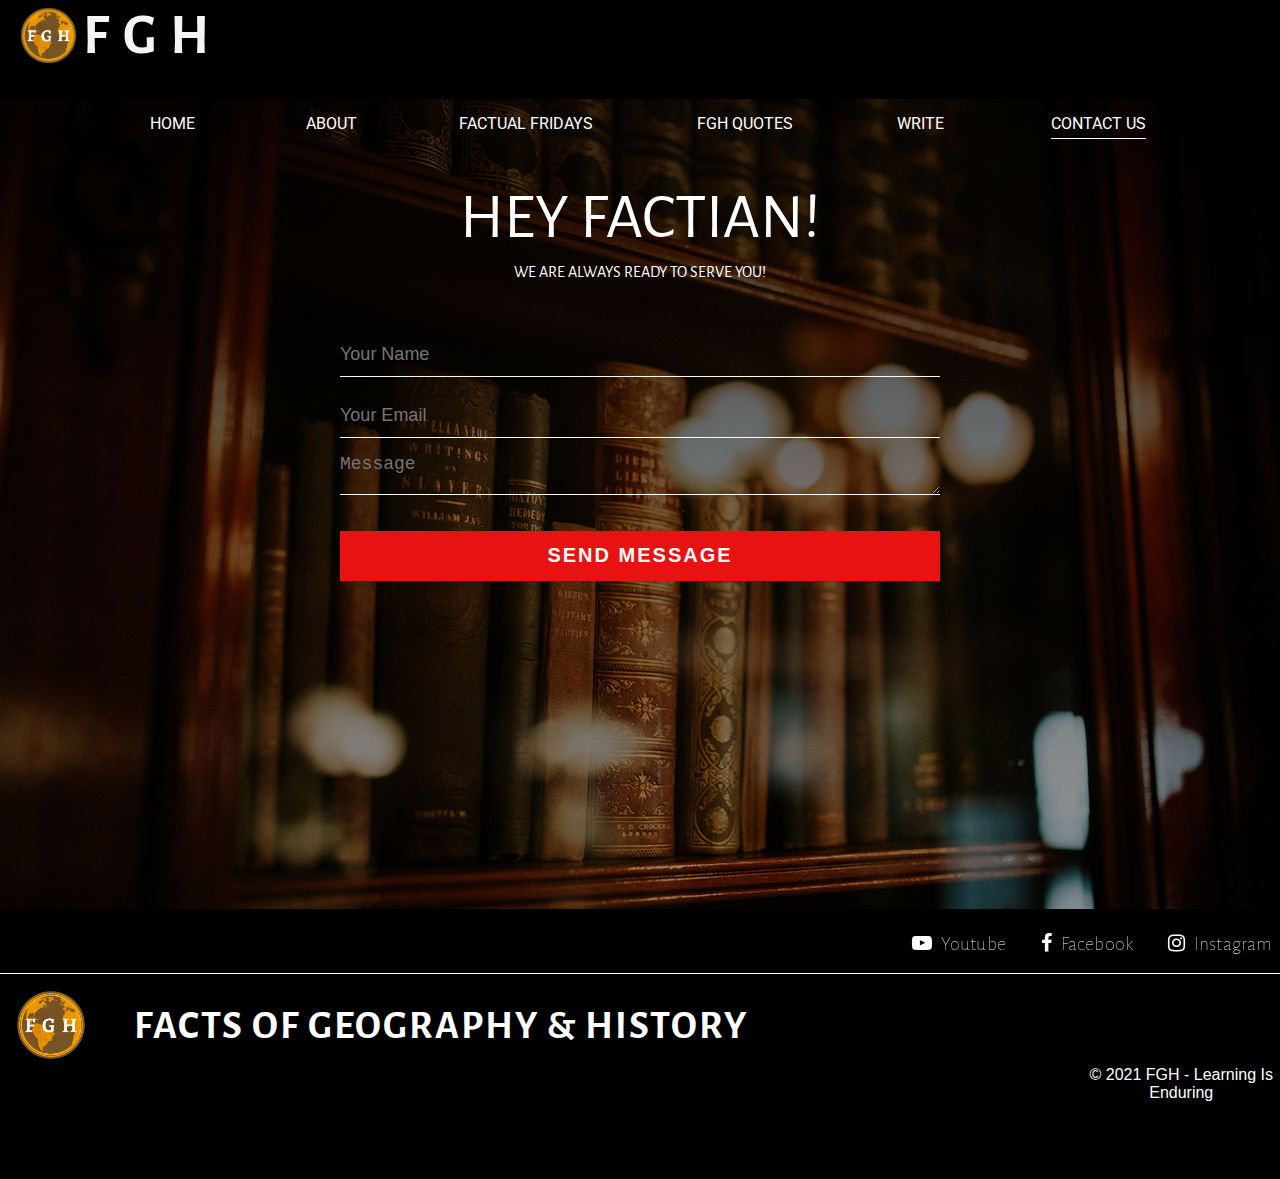
<file: ICT Project/FGH_contact/contact.html>
<html>
    <head>
        <title>FGH-Contact</title>
        <link rel="stylesheet" type="text/css" href="contact.css">
        <link rel="shortcut icon" type="image/jpg" href="../FGH_home/FGH1.png">

        <link rel="preconnect" href="https://fonts.gstatic.com">
        <link href="https://fonts.googleapis.com/css2?family=Alegreya+Sans:wght@500&display=swap" rel="stylesheet">
        <link rel="preconnect" href="https://fonts.gstatic.com">
        <link href="https://fonts.googleapis.com/css2?family=Kanit:ital,wght@1,600&display=swap" rel="stylesheet">  
        <link rel="stylesheet" href="https://cdnjs.cloudflare.com/ajax/libs/font-awesome/4.7.0/css/font-awesome.min.css">
        <link rel="preconnect" href="https://fonts.gstatic.com">
        <link href="https://fonts.googleapis.com/css2?family=Alegreya+Sans:wght@500&display=swap" rel="stylesheet">
        <link rel="preconnect" href="https://fonts.gstatic.com">
        <link rel="preconnect" href="https://fonts.gstatic.com">
        <link href="https://fonts.googleapis.com/css2?family=Alegreya+Sans:wght@500&display=swap" rel="stylesheet">
        <link href="https://fonts.googleapis.com/css2?family=Alegreya+Sans:wght@500&family=Alegreya:wght@700&display=swap" rel="stylesheet">
        <link rel="preconnect" href="https://fonts.gstatic.com">
        <link href="https://fonts.googleapis.com/css2?family=Roboto:wght@700&display=swap" rel="stylesheet">
        <link rel="preconnect" href="https://fonts.gstatic.com">
        <link href="https://fonts.googleapis.com/css2?family=Roboto:wght@400;700&display=swap" rel="stylesheet">
        <link rel="preconnect" href="https://fonts.gstatic.com">
        <link href="https://fonts.googleapis.com/css2?family=Titillium+Web:wght@200&display=swap" rel="stylesheet">
        <link rel="preconnect" href="https://fonts.gstatic.com">
        <link href="https://fonts.googleapis.com/css2?family=Alegreya:wght@500&display=swap" rel="stylesheet">
        <link rel="preconnect" href="https://fonts.gstatic.com">
        <link href="https://fonts.googleapis.com/css2?family=Alegreya+Sans:wght@300&display=swap" rel="stylesheet">
        <link rel="preconnect" href="https://fonts.gstatic.com">
        <link href="https://fonts.googleapis.com/css2?family=Merriweather:wght@700&display=swap" rel="stylesheet">
    </head>
    <body>
        <div id="Header">
                   
            <a href="https://www.youtube.com/c/FactsofGeographyHistoryFGH/featured" target="_blank"><img id="FGHlogo" src="../FGH_home/FGH1.png" alt="FGH Logo" ></a>
            <a href="https://www.youtube.com/c/FactsofGeographyHistoryFGH/featured" target="_blank"><h4>F G H</h4></a>
        </div>

        <!-- <hr> -->
            
        <div class="container">
        <div class="navbar">
             <ul>
                 <li><a href="../FGH_home/index.html">HOME </a></li>
                 <li><a href="../FGH_home/index.html">ABOUT </a></li>
                 <li><a href="../FGH_FactualFridays/factual_fridays.html">FACTUAL FRIDAYS </a></li>
                 <li><a href="../FGH_FGHQuotes/FGH_Quotes.html">FGH QUOTES </a></li>
                 <li><a href="../FGH_write/sign in.html">WRITE </a></li>
                 <li><a href="#" class="active">CONTACT US </a></li>
             </ul>
        </div>
        <div class="contact-title">
            <div id="greet1">Hey factian!</div>
            <div id="greet2">We are always ready to serve you!</div>
        </div>
        <div class="contact-form">
            <form id="contact-form" method="post" action="">
                <input name="name" type="text" class="form-control" placeholder="Your Name"><br>
                <input name="email" type="email" class="form-control" placeholder="Your Email"><br>
                <textarea name="message" class="form-control" placeholder="Message" ></textarea><br>
                <input type="submit" class="form-control submit" value="SEND MESSAGE">
            </form>
        </div>
        </div>
        <footer class="footer">
            <div class="foot-one">
                <ul>
                    <li><a href="https://www.youtube.com/channel/UCeFoKI8mLaPmCEdBljabemA" target="_blank"><i class="fa fa-youtube-play" aria-hidden="true"></i>&nbsp; Youtube</a></li>
                    <li><a href="https://www.facebook.com/factsofgh/" target="_blank"><i class="fa fa-facebook"></i>&nbsp; Facebook</a></li>
                    <li id="instalink"><a href="https://instagram.com/factsofgh?igshid=a94hdhnyg2wy" target="_blank"><i class="fa fa-instagram"></i>&nbsp; Instagram</a></li>
                </ul>
            </div>
            <div class="foot-two">
                <ul>
                    <li class="logo"><a href="https://www.youtube.com/channel/UCeFoKI8mLaPmCEdBljabemA"><img src="../FGH_home/FGH1.png" alt=""></a></li>
                    <li class="facts"><h4>FACTS OF GEOGRAPHY & HISTORY</h4></li>
                    <li class="copyright">&copy 2021 <span> FGH </span>- Learning Is Enduring</li>
                
                </ul>
            </div>
        </footer>
    </body>
</html>
</file>
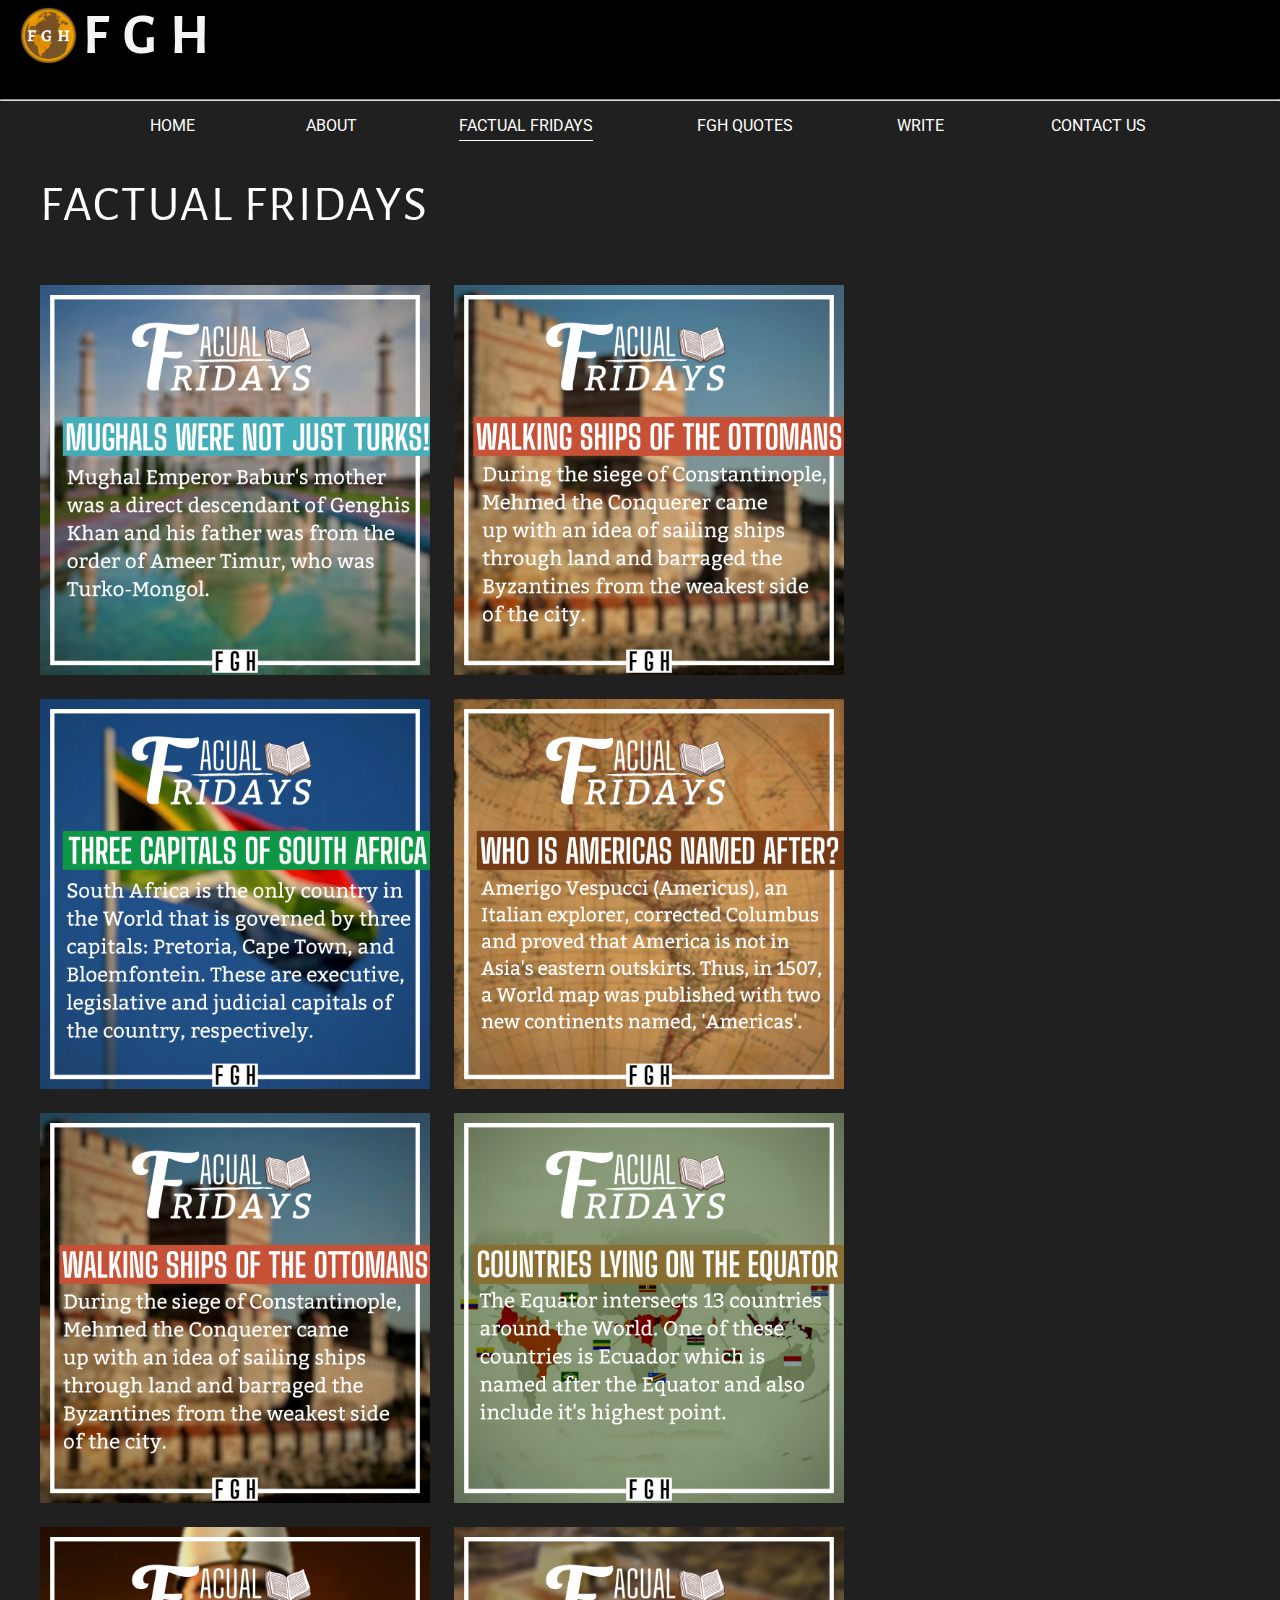
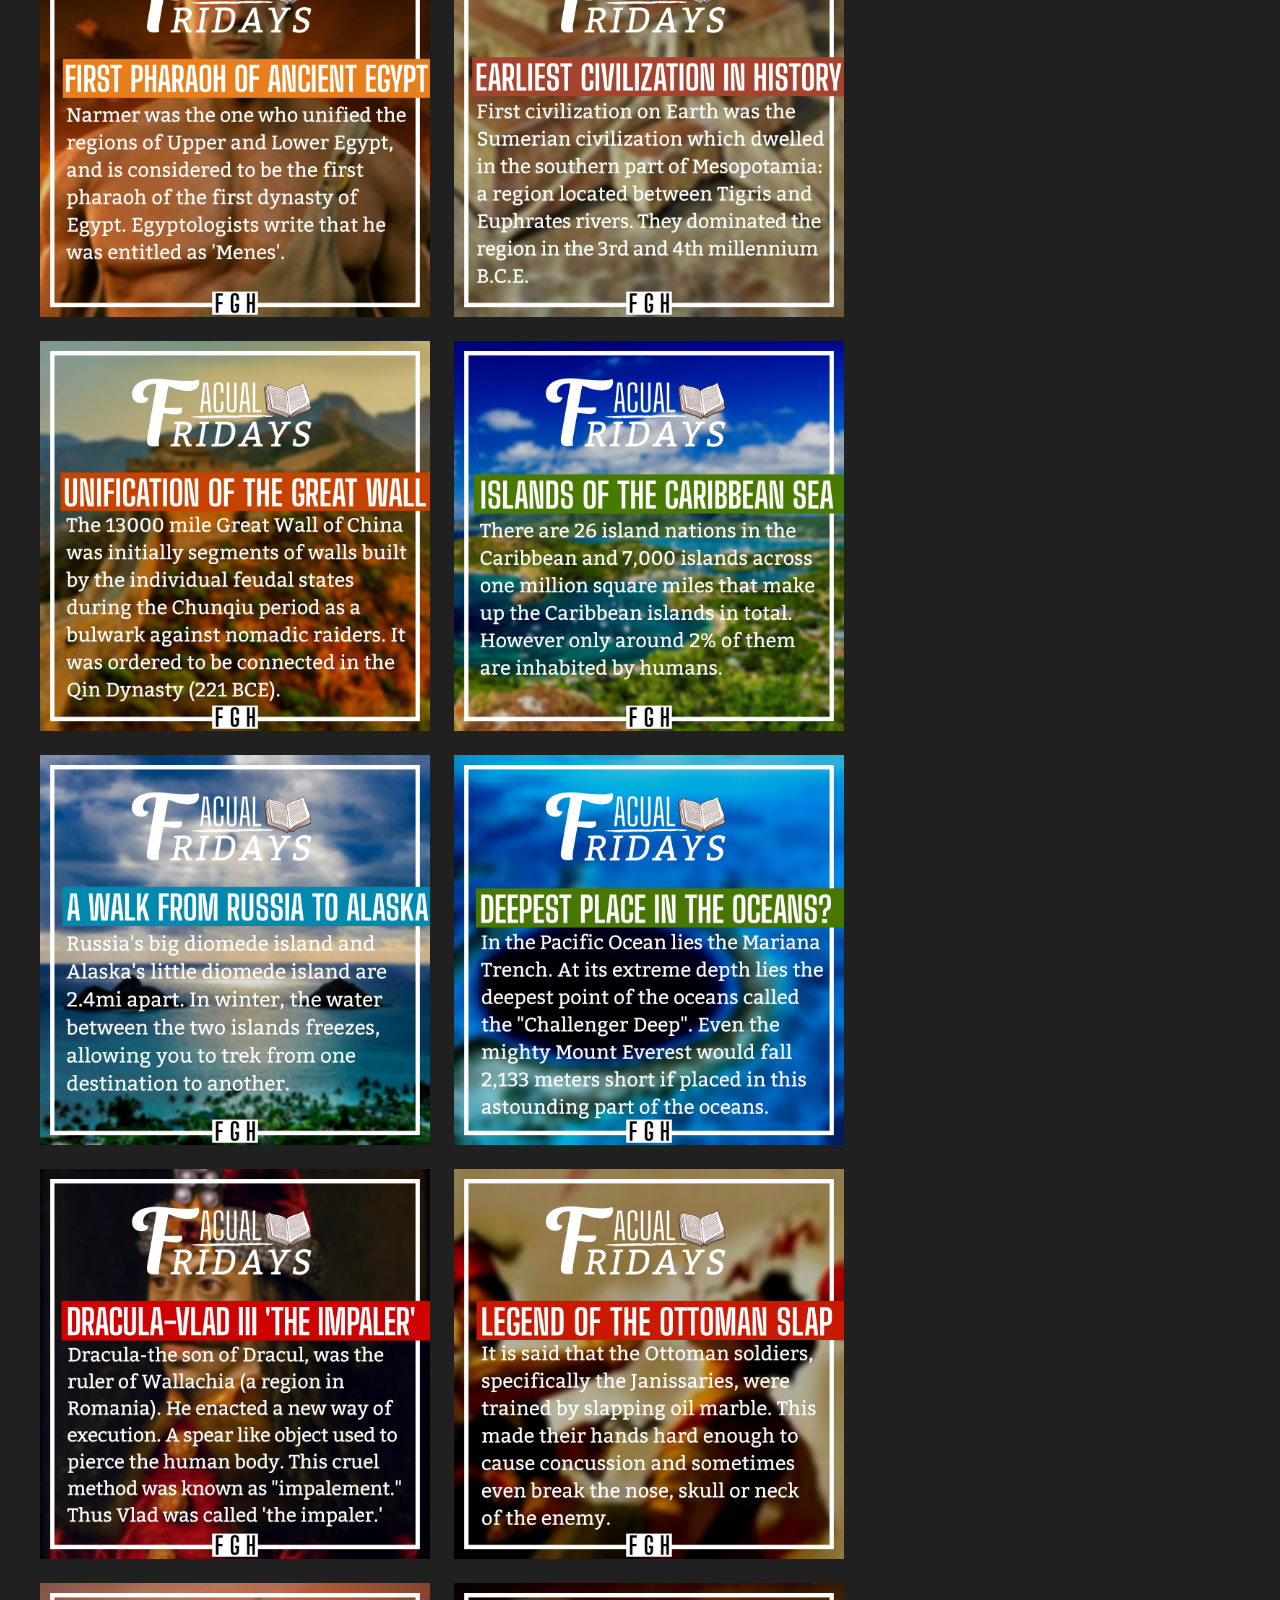
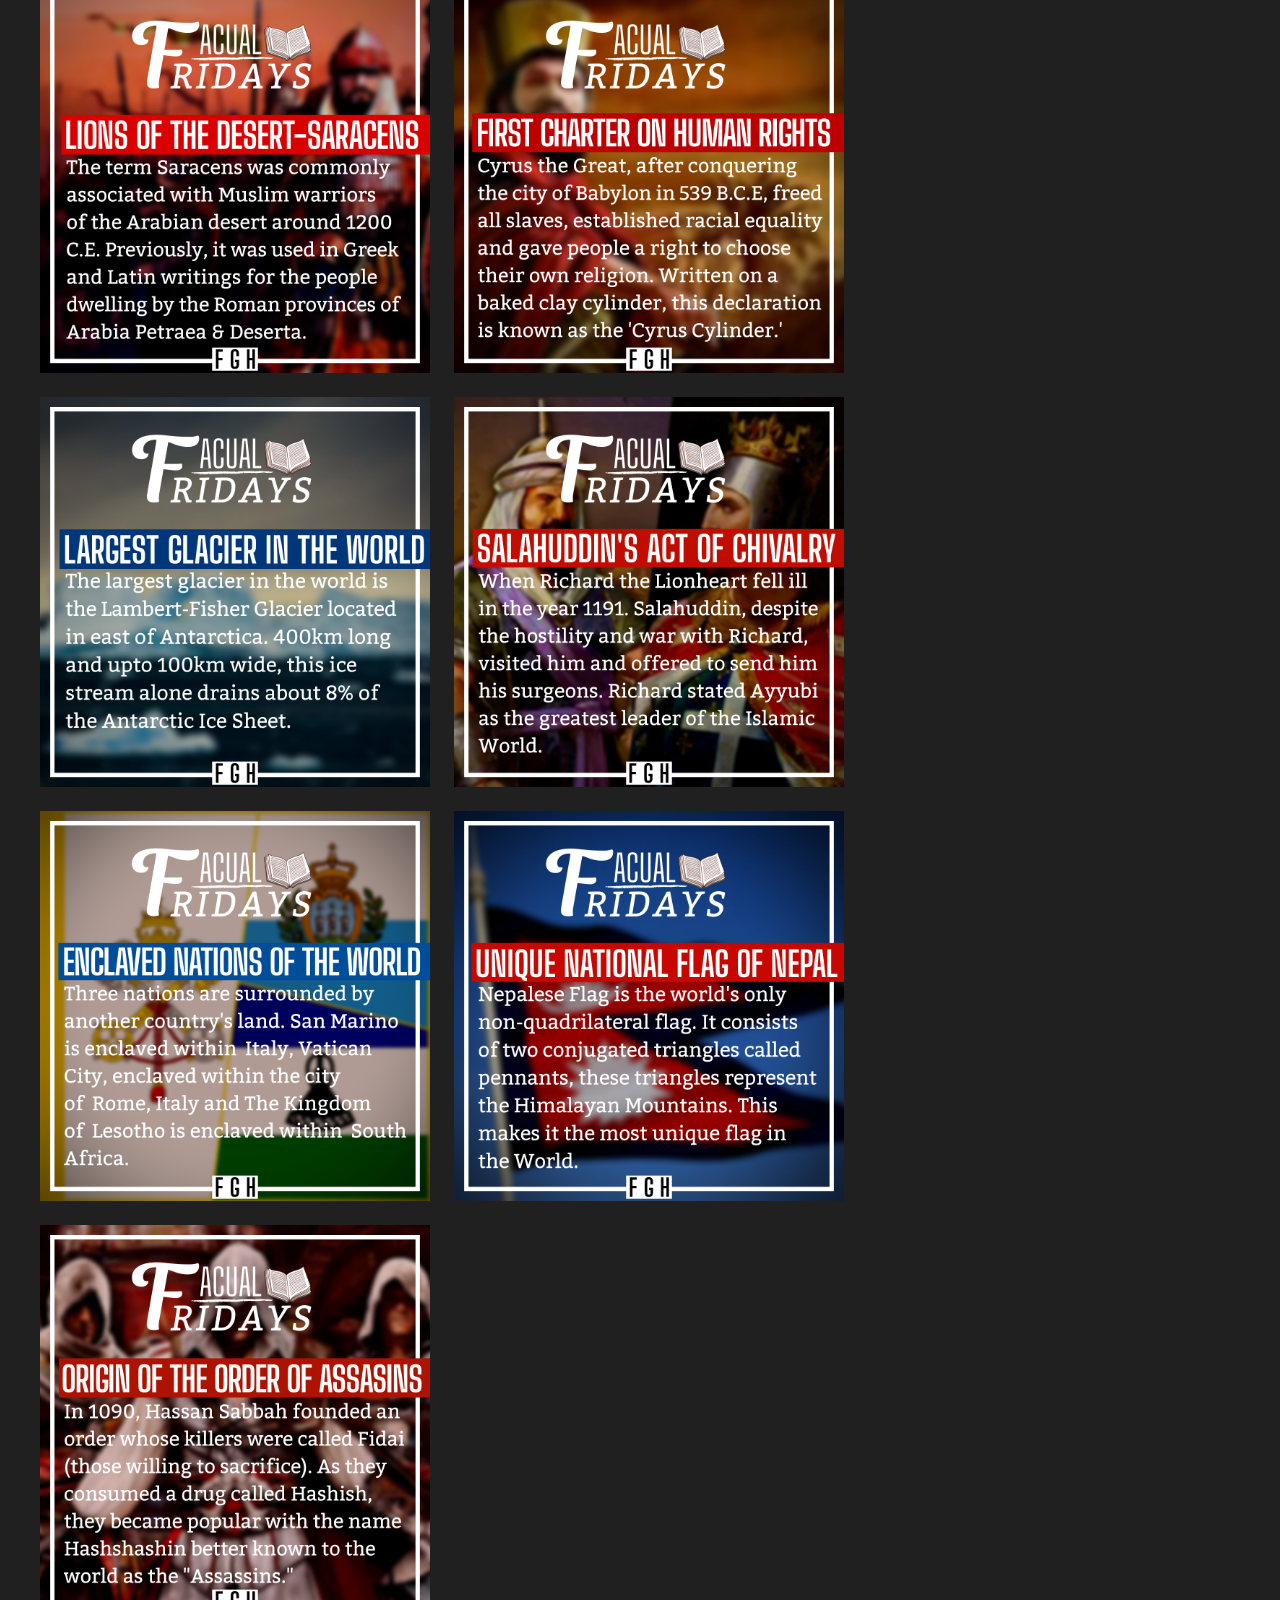
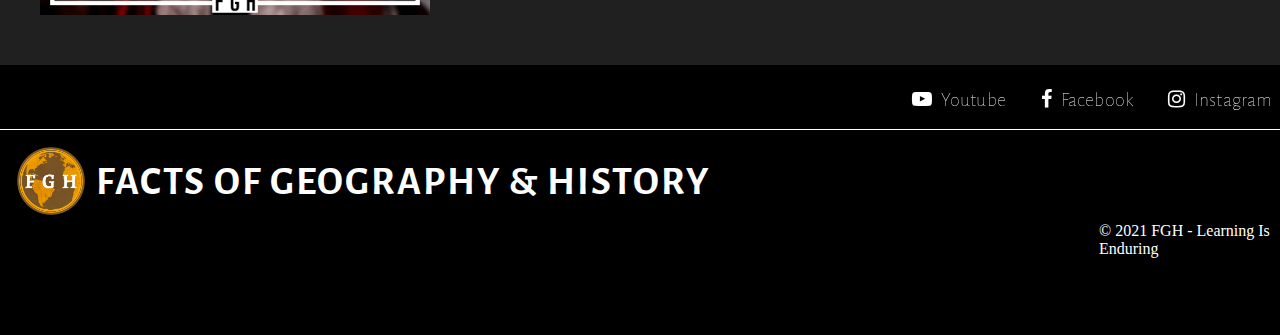
<file: ICT Project/FGH_FactualFridays/factual_fridays.html>
<html>
    <head>
        <title>FGH - Factual Fridays</title>
        <link rel="shortcut icon" type="image/jpg" href="./FGH1.png">
        <link rel="stylesheet" href="factual_fridays.css">

        <link rel="preconnect" href="https://fonts.gstatic.com">
        <link href="https://fonts.googleapis.com/css2?family=Alegreya+Sans:wght@500&display=swap" rel="stylesheet">
        <link rel="preconnect" href="https://fonts.gstatic.com">
        <link href="https://fonts.googleapis.com/css2?family=Kanit:ital,wght@1,600&display=swap" rel="stylesheet">  
        <link rel="stylesheet" href="https://cdnjs.cloudflare.com/ajax/libs/font-awesome/4.7.0/css/font-awesome.min.css">
        <link rel="preconnect" href="https://fonts.gstatic.com">
        <link href="https://fonts.googleapis.com/css2?family=Alegreya+Sans:wght@500&display=swap" rel="stylesheet">
        <link rel="preconnect" href="https://fonts.gstatic.com">
        <link rel="preconnect" href="https://fonts.gstatic.com">
        <link href="https://fonts.googleapis.com/css2?family=Alegreya+Sans:wght@500&display=swap" rel="stylesheet">
        <link href="https://fonts.googleapis.com/css2?family=Alegreya+Sans:wght@500&family=Alegreya:wght@700&display=swap" rel="stylesheet">
        <link rel="preconnect" href="https://fonts.gstatic.com">
        <link href="https://fonts.googleapis.com/css2?family=Roboto:wght@700&display=swap" rel="stylesheet">
        <link rel="preconnect" href="https://fonts.gstatic.com">
        <link href="https://fonts.googleapis.com/css2?family=Roboto:wght@400;700&display=swap" rel="stylesheet">
        <link rel="preconnect" href="https://fonts.gstatic.com">
        <link href="https://fonts.googleapis.com/css2?family=Titillium+Web:wght@200&display=swap" rel="stylesheet">
        <link rel="preconnect" href="https://fonts.gstatic.com">
        <link href="https://fonts.googleapis.com/css2?family=Alegreya:wght@500&display=swap" rel="stylesheet">
        <link rel="preconnect" href="https://fonts.gstatic.com">
        <link href="https://fonts.googleapis.com/css2?family=Alegreya+Sans:wght@300&display=swap" rel="stylesheet">
        <link rel="preconnect" href="https://fonts.gstatic.com">
        <link href="https://fonts.googleapis.com/css2?family=Merriweather:wght@700&display=swap" rel="stylesheet">
</head>
<body>
    <div id="Header">
                   
        <a href="https://www.youtube.com/c/FactsofGeographyHistoryFGH/featured" target="_blank"><img id="FGHlogo" src="FGH1.png" alt="FGH Logo" ></a>
        <a href="https://www.youtube.com/c/FactsofGeographyHistoryFGH/featured" target="_blank"><h4>F G H</h4></a>
    </div>

    <hr>
        
    <div class="container">
    <div class="navbar">
         <ul>
             <li><a href="../FGH_home/index.html">HOME </a></li>
             <li><a href="../FGH_home/index.html">ABOUT </a></li>
             <li><a href="#" class="active">FACTUAL FRIDAYS </a></li>
             <li><a href="../FGH_FGHQuotes/FGH_Quotes.html">FGH QUOTES </a></li>
             <li><a href="../FGH_write/sign in.html">WRITE </a></li>
             <li><a href="../FGH_contact/contact.html">CONTACT US </a></li>
         </ul>
    </div>
    
    <h1>FACTUAL FRIDAYS</h1>
    
    <div class="gallery">
    <a href="1.png"><img src="./1.png"></a>
    <a href="./2.png"><img src="./2.png"></a>
    <a href="./3.png"><img src="./3.png"></a>
    <a href="./4.png"><img src="./4.png"></a>
    <a href="./5.png"><img src="./5.png"></a>
    <a href="./6.png"><img src="./6.png"></a>
    <a href="./7.png"><img src="./7.png"></a>
    <a href="./8.png"><img src="./8.png"></a>
    <a href="./9.png"><img src="./9.png"></a>
    <a href="./10.png"><img src="./10.png"></a>
    <a href="./11.png"><img src="./11.png"></a>
    <a href="./12.png"><img src="./12.png"></a>
    <a href="./13.png"><img src="./13.png"></a>
    <a href="./14.png"><img src="./14.png"></a>
    <a href="./15.png"><img src="./15.png"></a>
    <a href="./16.png"><img src="./16.png"></a>
    <a href="./17.png"><img src="./17.png"></a>
    <a href="./18.png"><img src="./18.png"></a>
    <a href="./19.png"><img src="./19.png"></a>
    <a href="./20.png"><img src="./20.png"></a>
    <a href="./21.png"><img src="./21.png"></a>
  </div>

  <footer class="footer">
    <div class="foot-one">
        <ul>
            <li><a href="https://www.youtube.com/channel/UCeFoKI8mLaPmCEdBljabemA" target="_blank"><i class="fa fa-youtube-play" aria-hidden="true"></i>&nbsp; Youtube</a></li>
            <li><a href="https://www.facebook.com/factsofgh/" target="_blank"><i class="fa fa-facebook"></i>&nbsp; Facebook</a></li>
            <li id="instalink"><a href="https://instagram.com/factsofgh?igshid=a94hdhnyg2wy" target="_blank"><i class="fa fa-instagram"></i>&nbsp; Instagram</a></li>
        </ul>
    </div>
    <div class="foot-two">
        <ul>
            <li class="logo"><a href="https://www.youtube.com/channel/UCeFoKI8mLaPmCEdBljabemA"><img src="./FGH1.png" alt=""></a></li>
            <li class="facts"><h4>FACTS OF GEOGRAPHY & HISTORY</h4></li>
            <li class="copyright">&copy 2021 <span> FGH </span>- Learning Is Enduring</li>
        
        </ul>
    </div>
</body>
</file>
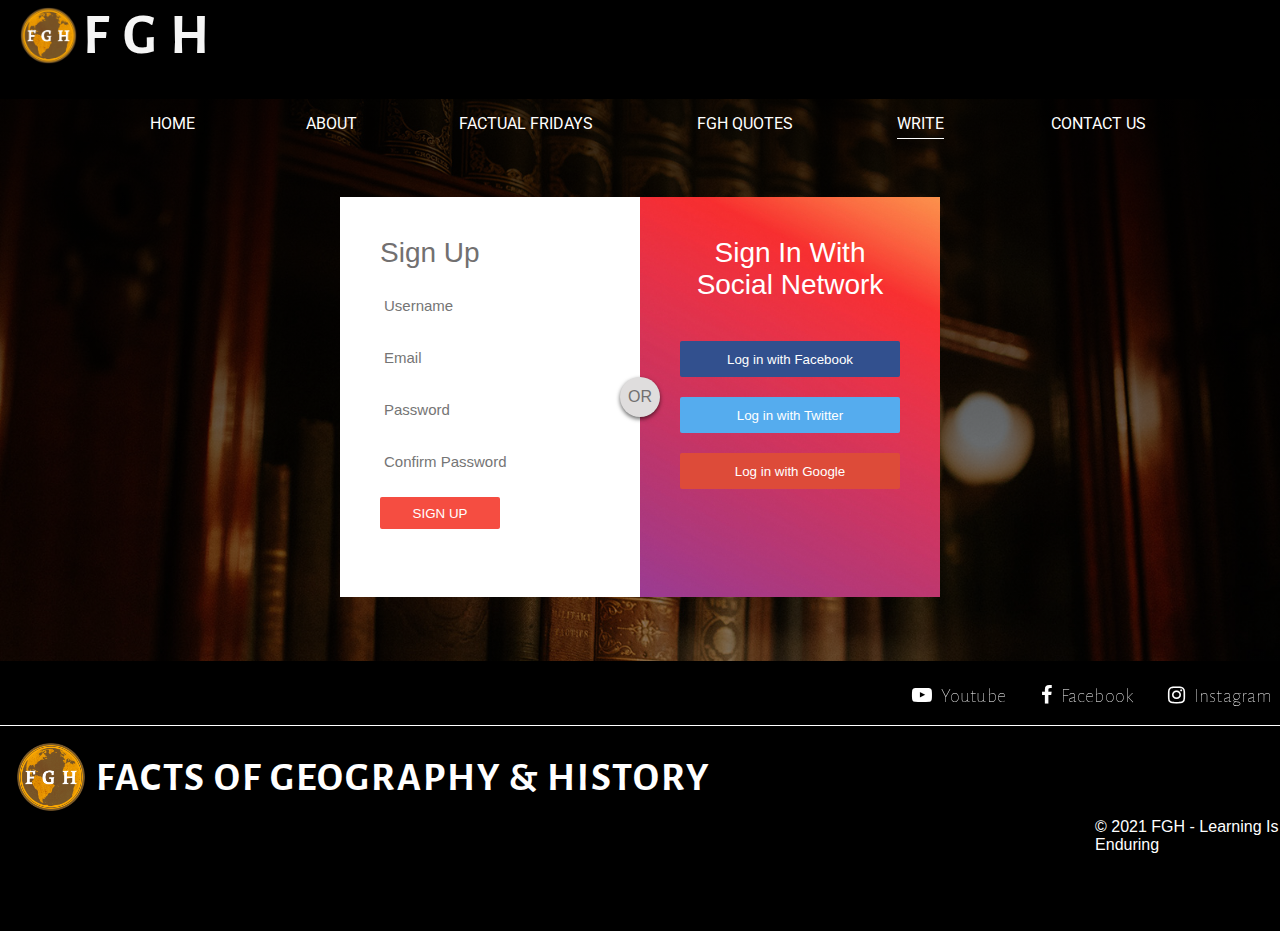
<file: ICT Project/FGH_write/sign in.html>
<html>
    <head>
        <title>FGH - Write</title>
        <link rel="stylesheet" type="text/css" href="sign in.css">
        <link rel="shortcut icon" type="image/jpg" href="../FGH_home/FGH1.png">
        <link rel="preconnect" href="https://fonts.gstatic.com">
        <link href="https://fonts.googleapis.com/css2?family=Alegreya+Sans:wght@500&display=swap" rel="stylesheet">
        <link rel="preconnect" href="https://fonts.gstatic.com">
        <link href="https://fonts.googleapis.com/css2?family=Kanit:ital,wght@1,600&display=swap" rel="stylesheet">  
        <link rel="stylesheet" href="https://cdnjs.cloudflare.com/ajax/libs/font-awesome/4.7.0/css/font-awesome.min.css">
        <link rel="preconnect" href="https://fonts.gstatic.com">
        <link href="https://fonts.googleapis.com/css2?family=Alegreya+Sans:wght@500&display=swap" rel="stylesheet">
        <link rel="preconnect" href="https://fonts.gstatic.com">
        <link rel="preconnect" href="https://fonts.gstatic.com">
        <link href="https://fonts.googleapis.com/css2?family=Alegreya+Sans:wght@500&display=swap" rel="stylesheet">
        <link href="https://fonts.googleapis.com/css2?family=Alegreya+Sans:wght@500&family=Alegreya:wght@700&display=swap" rel="stylesheet">
        <link rel="preconnect" href="https://fonts.gstatic.com">
        <link href="https://fonts.googleapis.com/css2?family=Roboto:wght@700&display=swap" rel="stylesheet">
        <link rel="preconnect" href="https://fonts.gstatic.com">
        <link href="https://fonts.googleapis.com/css2?family=Roboto:wght@400;700&display=swap" rel="stylesheet">
        <link rel="preconnect" href="https://fonts.gstatic.com">
        <link href="https://fonts.googleapis.com/css2?family=Titillium+Web:wght@200&display=swap" rel="stylesheet">
        <link rel="preconnect" href="https://fonts.gstatic.com">
        <link href="https://fonts.googleapis.com/css2?family=Alegreya:wght@500&display=swap" rel="stylesheet">
        <link rel="preconnect" href="https://fonts.gstatic.com">
        <link href="https://fonts.googleapis.com/css2?family=Alegreya+Sans:wght@300&display=swap" rel="stylesheet">
        <link rel="preconnect" href="https://fonts.gstatic.com">
        <link href="https://fonts.googleapis.com/css2?family=Merriweather:wght@700&display=swap" rel="stylesheet">
    </head>
    <body>
        <div id="Header">
                   
            <a href="https://www.youtube.com/c/FactsofGeographyHistoryFGH/featured" target="_blank"><img id="FGHlogo" src="../FGH_home/FGH1.png" alt="FGH Logo" ></a>
            <a href="https://www.youtube.com/c/FactsofGeographyHistoryFGH/featured" target="_blank"><h4>F G H</h4></a>
        </div>

        <!-- <hr> -->
            
        <div class="container">
        <div class="navbar">
             <ul>
                 <li><a href="../FGH_home/index.html">HOME </a></li>
                 <li><a href="../FGH_home/index.html">ABOUT </a></li>
                 <li><a href="../FGH_FactualFridays/factual_fridays.html">FACTUAL FRIDAYS </a></li>
                 <li><a href="../FGH_FGHQuotes/FGH_Quotes.html">FGH QUOTES </a></li>
                 <li><a href="#" class="active">WRITE </a></li>
                 <li><a href="../FGH_contact/contact.html">CONTACT US </a></li>
             </ul>
        </div>

        <div id="login-box">
            <div class="left-box">
                <h1>Sign Up</h1>
                    <input type="text" name="username" placeholder="Username">
                    <input type="text" name="email" placeholder="Email">
                    <input type="password" name="password1" placeholder="Password">
                    <input type="password" name="password2" placeholder="Confirm Password">
                    <input type="submit" name="signup-button" value="Sign Up">
            </div>
            <div class="right-box">
                <span class="signinwith">Sign In With<br>Social Network</span>
                    <button class="social facebook">Log in with Facebook</button>
                    <button class="social twitter">Log in with Twitter</button>
                    <button class="social google">Log in with Google</button>
            </div>
            <div class="or">OR</div>
        </div>
        <footer class="footer">
            <div class="foot-one">
                <ul>
                    <li><a href="https://www.youtube.com/channel/UCeFoKI8mLaPmCEdBljabemA" target="_blank"><i class="fa fa-youtube-play" aria-hidden="true"></i>&nbsp; Youtube</a></li>
                    <li><a href="https://www.facebook.com/factsofgh/" target="_blank"><i class="fa fa-facebook"></i>&nbsp; Facebook</a></li>
                    <li id="instalink"><a href="https://instagram.com/factsofgh?igshid=a94hdhnyg2wy" target="_blank"><i class="fa fa-instagram"></i>&nbsp; Instagram</a></li>
                </ul>
            </div>
            <div class="foot-two">
                <ul>
                    <li class="logo"><a href="https://www.youtube.com/channel/UCeFoKI8mLaPmCEdBljabemA"><img src="../FGH_home/FGH1.png" alt=""></a></li>
                    <li class="facts"><h4>FACTS OF GEOGRAPHY & HISTORY</h4></li>
                    <li class="copyright">&copy 2021 <span> FGH </span>- Learning Is Enduring</li>
                
                </ul>
            </div>
        </footer>
    </body>
</html>
</file>
<file: ICT Project/FGH_contact/contact.css>
*{
    padding: 0px;
    margin: 0px;
}

body{
    text-align: center;
    background: url();
    background-size: cover;
    background-position: center;
    font-family: sans-serif;
    background-color:gray;
}
#Header {
    display: grid;
    grid-template-columns: 1fr 1fr 8vw;
    grid-template-rows: 11vh;
    justify-content: center;
    background-color: black;
    
}
#Header img{
    height: 57.23px;
    padding: 0;
    position: absolute;
    left: 20px;
    top: 7px;
    right: 10px;
}
#Header h4{
   font-size: 3.5rem;
   font-family: 'Alegreya Sans', sans-serif;
   opacity: 96%;
   font-weight: 600;
   justify-self: start;
   letter-spacing: 3px;
   position: absolute;
   top: 3.2px;
   left: 6.5%;
   color: white;
}

/* hr{
    opacity: 90%;
    color: white;
} */

.container {
    background-image: linear-gradient(rgba(0, 0, 0, 0.767),rgba(0, 0, 0, 0.459),rgba(0, 0, 0, 0.301)),url(../FGH_home/books.jpg);
    background-size: cover;
    height: 90%;
}

.navbar ul{
    display: grid;
    grid-template-columns: 1.9fr 1.87fr 2.9fr 2.45fr 1.87fr 2.8fr;
    margin-left: 150px;
    justify-items: start;
    list-style: none;
    font-size: 16px;
}

.navbar li{
    margin-top: 15px;
    margin-right: 100px;
}

.navbar a{
    text-decoration: none;
    color: white;
    font-family: 'Roboto', sans-serif;
}
.navbar a:hover{
    border-bottom: 1px solid white;
    padding-bottom: 5px;
    transition: .5s ease-out;
    font-size: 16.2px;
}
.active{
    border-bottom: 1px solid white;
    padding-bottom: 5px;
    font-size: 16px;
}

.contact-title
{
    margin-top: 80px;
    color: rgb(255, 255, 255);
    text-transform: uppercase;
    font-family: 'Alegreya Sans', sans-serif;
}
#greet1{
    font-size: 64px;
    line-height: 10px;
}
#greet2{
    font-size: 16px;
    margin-top: 40px;
}
form{
    margin-top: 50px;
}
.form-control{
    width: 600px;
    background: transparent;
    border: none;
    outline: none;
    border-bottom: 1px solid rgb(250, 249, 249);
    color: rgb(247, 243, 243);
    font-size: 18px;
    margin-bottom: 16px;
}
input{
    height: 45px;
}
form .submit{
    background: #e91212;
    border-color: transparent;
    color: rgb(253, 252, 252);
    font-size: 20px;
    font-weight: bold;
    letter-spacing: 2px;
    height: 50px;
    margin-top: 20px;
}
form .submit:hover{
    background-color: #f13d06;
    cursor: pointer;
}
footer{
    display: grid;
    grid-template-columns: repeat(4,1fr);
    grid-template-rows: repeat(4,2rem);
    background: black;
    height: 30vh;
}
footer a{
    text-decoration: none;
    color: white;
}
footer ul{
    list-style: none;
}
.foot-one{
    grid-column: 1 /span 4;
    grid-row: 1 /span 2;
    display: flex;
    margin-left: 60%;
}

.foot-one ul{
    display: flex;
    font-size: 20px;
    font-family: 'Alegreya Sans', sans-serif;
    font-weight: lighter;
    margin-left: 9rem;
    margin-top: 23px;

}

.foot-one li{
    letter-spacing: .2px;
    margin-right: 35px;
    transition: transform .5s, filter .5s ease-in-out;
    filter: grayscale(100%);
}

.foot-one li:hover{
    filter: grayscale(0);
    transform: scale(1.2);
}

#instalink{
    margin-right: 0px;
}

.foot-two{
    border-top: 1px solid white;
    grid-column: 1 /span 4;
}
.foot-two ul{
    display:grid;
    grid-template-columns: repeat(2,auto);
    grid-template-rows: 5vh;
}
.logo{
    margin-left: 1rem;
    margin-right: 1px;
    position: absolute;
    margin-top: 1rem;
}
.facts{
    color: white;
    grid-column: 1;
    padding-left: 2.5rem;
    margin-top: 1.75rem;
    font-size: 2.5rem;
    font-family: 'Alegreya Sans', sans-serif;
    font-weight: normal;
    letter-spacing: 2px;
}
.copyright{
    color: #fff;
    margin-top: 92px;
    margin-left: 55%;
    /* font-family: 'Alegreya Sans', sans-serif; */
}
.foot-two a{
    font-size: 1.5rem;
    color: white;

}
.foot-two img{
    width: 70px;
}
</file>
<file: ICT Project/FGH_FactualFridays/factual_fridays.css>
*{
    margin: 0;
    padding: 0;
}
body{
    background-color: rgb(32, 32, 32);
}

#Header {
    display: grid;
    grid-template-columns: 1fr 1fr 8vw;
    grid-template-rows: 11vh;
    justify-content: center;
    background-color: black;
    /* border-bottom: 1.5px solid white; */
}
#Header img{
    height: 57.23;
    padding: 0;
    margin-left: 20px;
    margin-top: 7px;
    margin-right: 10px;
}
#Header h4{
   font-size: 3.5rem;
   font-family: 'Alegreya Sans', sans-serif;
   opacity: 96%;
   font-weight: 600;
   justify-self: start;
   letter-spacing: 3px;
   position: absolute;
   top: 3.2px;
   left: 6.5%;
   color: white;
}

hr{
    opacity: 90%;
    color: white;
}
.navbar ul{
    display: grid;
    grid-template-columns: 1.9fr 1.87fr 2.9fr 2.45fr 1.87fr 2.8fr;
    margin-left: 150px;
    justify-items: start;
    list-style: none;
    font-size: 16px;
}

.navbar li{
    margin-top: 15px;
    margin-right: 100px;
}

.navbar a{
    text-decoration: none;
    color: white;
    font-family: 'Roboto', sans-serif;
}
.navbar a:hover{
    border-bottom: 1px solid white;
    padding-bottom: 5px;
    transition: .5s ease-out;
    font-size: 16.3px;
}
.active{
    border-bottom: 1px solid white;
    padding-bottom: 5px;
    font-size: 16.3px;
}

h1{
    text-align: left;
    font-size: 50px ;
    font-weight: 400;
    font-family: 'Alegreya sans', sans-serif;
    letter-spacing: 2px;
    margin: 40;
    color: rgb(253, 253, 253)
}
.gallery img{
    height: 250px;
    width: 250px;
    margin: 0;
}
.gallery{
    margin: 40px 30px;
}
.gallery img{
    transition: 1s;
    padding: 10;
    width:  390px;
    height: 390px;
    
}
.gallery img:hover{
    transform: scale(1.08);
}

footer{
    display: grid;
    grid-template-columns: repeat(4,1fr);
    grid-template-rows: repeat(4,2rem);
    background: black;
    height: 30vh;
}

footer a{
    text-decoration: none;
    color: white;
}

footer ul{
    list-style: none;
}
.foot-one{
    grid-column: 1 /span 4;
    grid-row: 1 /span 2;
    display: flex;
    margin-left: 60%;
}

.foot-one ul{
    display: flex;
    font-size: 20px;
    font-family: 'Alegreya Sans', sans-serif;
    font-weight: lighter;
    margin-left: 9rem;
    margin-top: 23px;

}

.foot-one li{
    letter-spacing: .2px;
    margin-right: 35px;
    transition: transform .5s, filter .5s ease-in-out;
    filter: grayscale(100%);
}

.foot-one li:hover{
    filter: grayscale(0);
    transform: scale(1.2);
}

#instalink{
    margin-right: 0px;
}

.foot-two{
    border-top: 1px solid white;
    grid-column: 1 /span 4;
}
.foot-two ul{
    display:grid;
    grid-template-columns: repeat(2,auto);
    grid-template-rows: 5vh;
}
.logo{
    margin-left: 1rem;
    position: absolute;
    margin-top: 1rem;
}
.facts{
    color: white;
    grid-column: 1;
    padding-left: 6rem;
    margin-top: 1.75rem;
    font-size: 2.5rem;
    font-family: 'Alegreya Sans', sans-serif;
    font-weight: normal;
    letter-spacing: 2px;
}
.copyright{
    color: #fff;
    margin-top: 92px;
    margin-left: 55%;
}
.foot-two a{
    font-size: 1.5rem;
    color: white;

}
.foot-two img{
    width: 70px;
}
</file>
<file: ICT Project/FGH_write/sign in.css>
*{
    margin: 0%;
    padding: 0%;
}

body
{
    background: rgb(230, 228, 228);
    font-size: 16px;
    color: rgb(114, 112, 112);
    font-family: sans-serif;
    font-weight: 300px;
}
#Header {
    /* height: 10%; */
    display: grid;
    grid-template-columns: 1fr 1fr 8vw;
    grid-template-rows: 11vh;
    justify-content: center;
    background-color: black;
    
}
#Header img{
    height: 57.23px;
    padding: 0;
    margin-left: 20px;
    margin-top: 7px;
    margin-right: 10px;
}
#Header h4{
   font-size: 3.5rem;
   font-family: 'Alegreya Sans', sans-serif;
   opacity: 96%;
   font-weight: 600;
   justify-self: start;
   letter-spacing: 3px;
   position: absolute;
   top: 3.2px;
   left: 6.5%;
   color: white;
}
.container {
    background-image: linear-gradient(rgba(0, 0, 0, 0.767),rgba(0, 0, 0, 0.459),rgba(0, 0, 0, 0.301)),url(../FGH_home/books.jpg);
    background-size: cover;
    height: 90%;
}

.navbar ul{
    display: grid;
    grid-template-columns: 1.9fr 1.87fr 2.9fr 2.45fr 1.87fr 2.8fr;
    margin-left: 150px;
    justify-items: start;
    list-style: none;
    font-size: 16px;
}

.navbar li{
    margin-top: 15px;
    margin-right: 100px;
}

.navbar a{
    text-decoration: none;
    color: white;
    font-family: 'Roboto', sans-serif;
}
.navbar a:hover{
    border-bottom: 1px solid white;
    padding-bottom: 5px;
    transition: .5s ease-out;
    font-size: 16.2px;
}
.active{
    border-bottom: 1px solid white;
    padding-bottom: 5px;
    font-size: 16px;
}
/* .heading{
    margin-top: 11rem;
    justify-content: center;
    display: grid;
    grid-template-rows:repeat(3,min-content) ;
    grid-gap: 1.75rem;
    color: white;
}
.contact-title
{
    margin-top: 100px;
    color: rgb(255, 255, 255);
    text-transform: uppercase;
    transition: all 4s ease-in-out;
}
.contact-title h1{
    font-size: 64px;
    line-height: 10px;
}
.contact-title h2{
    font-size: 16px;
}
form{
    margin-top: 50px;
    transition: all 4s ease-in-out;
}
.form-control{
    width: 600px;
    background: transparent;
    border: none;
    outline: none;
    border-bottom: 1px solid rgb(7, 7, 7);
    color: rgb(0, 0, 0);
    font-size: 18px;
    margin-bottom: 16px;
} */
#login-box
{
    position: relative;
    margin: 5% auto;
    height: 400px;
    width: 600px;
    background: white;
}

.left-box
{
    position: absolute;
    box-sizing: border-box;
    padding: 40px;
    width: 300px;
    height: 400px;
}
h1
{
    margin: 0 0 20px 0;
    font-weight: 300;
    font-size: 28px;
}
input[type="text"],
input[type="password"]
{
    display: block;
    /* box-sizing: border-box; */
    margin-bottom: 20px;
    padding: 4px;
    width: 220px;
    height: 32px;
    border: none;
    /* outline: none; */
    /* border-bottom: 1px solid rgb(182, 181, 181); */
    font-family: sans-serif;
    font-weight: 400;
    font-size: 15px;
    /* transition: 0.2s ease; */
}
input[type="submit"]
{
    margin-bottom: 28px;
    width: 120px;
    height: 32px;
    background: rgb(245, 77, 65);
    border: none;
    border-radius: 2px;
    color: white;
    font-family: sans-serif;
    font-weight: 500;
    text-transform: uppercase;
    /* transition: 0.2s ease; */
    cursor: pointer;
}
input[type="submit"]:hover
input[type="submit"]:focus
{
    background: rgb(247, 96, 41);
    /* transition: 0.2s ease; */
}
.right-box
{
    position: absolute;
    top: 0;
    right: 0;
    box-sizing: border-box;
    padding: 40px;
    width: 300px;
    height: 400px;
    background-image: url("10.jpg");
    background-size: cover;
    background-position: center;
}
.or
{
    position: absolute;
    top: 180px;
    left: 280px;
    width: 40px;
    height: 40px;
    background: rgb(223, 221, 221);
    border-radius: 50%;
    box-shadow: 0 2px 4px rgba(0, 0, 0, 0.6);
    line-height: 40px;
    text-align: center;
}
.right-box .signinwith
{
    display: block;
    margin-bottom: 40px;
    font-size: 28px;
    color: #fff;
    text-align: center;
    /* text-shadow: 0 2px 4px rgba(0, 0, 0, 0.6); */
}
button.social
{
    margin-bottom: 20px;
    width: 220px;
    height: 36px;
    border: none;
    border-radius: 2px;
    color: #fff;
    font-family: sans-serif;
    font-weight: 500;
    /* transition: 0.2s ease; */
    cursor: pointer;
}
.facebook
{
    background: #32508e;
}
.twitter
{
    background: #55acee;
}
.google
{
    background: #dd4b39;
}
footer{
    display: grid;
    grid-template-columns: repeat(4,1fr);
    grid-template-rows: repeat(4,2rem);
    background: black;
    height: 30vh;
}
footer a{
    text-decoration: none;
    color: white;
}
footer ul{
    list-style: none;
}
.foot-one{
    grid-column: 1 /span 4;
    grid-row: 1 /span 2;
    display: flex;
    margin-left: 60%;
}

.foot-one ul{
    display: flex;
    font-size: 20px;
    font-family: 'Alegreya Sans', sans-serif;
    font-weight: lighter;
    margin-left: 9rem;
    margin-top: 23px;

}

.foot-one li{
    letter-spacing: .2px;
    margin-right: 35px;
    transition: transform .5s, filter .5s ease-in-out;
    filter: grayscale(100%);
}

.foot-one li:hover{
    filter: grayscale(0);
    transform: scale(1.2);
}

#instalink{
    margin-right: 0px;
}

.foot-two{
    border-top: 1px solid white;
    grid-column: 1 /span 4;
}
.foot-two ul{
    display:grid;
    grid-template-columns: repeat(2,auto);
    grid-template-rows: 5vh;
}
.logo{
    margin-left: 1rem;
    position: absolute;
    margin-top: 1rem;
}
.facts{
    color: white;
    grid-column: 1;
    padding-left: 6rem;
    margin-top: 1.75rem;
    font-size: 2.5rem;
    font-family: 'Alegreya Sans', sans-serif;
    font-weight: normal;
    letter-spacing: 2px;
}
.copyright{
    color: #fff;
    margin-top: 92px;
    margin-left: 55%;
}
.foot-two a{
    font-size: 1.5rem;
    color: white;

}
.foot-two img{
    width: 70px;
}
</file>
